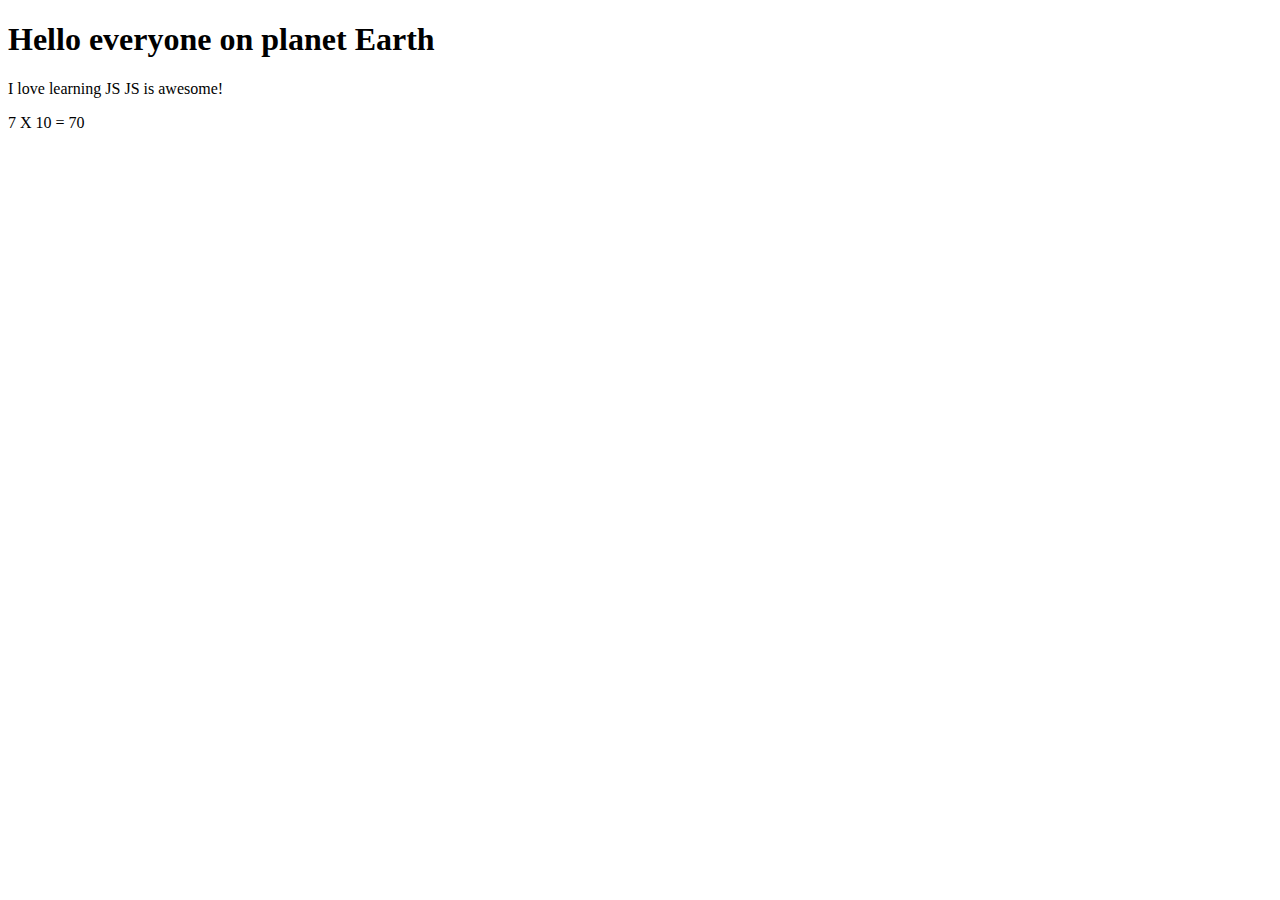
<file: index.html>
<!DOCTYPE HTML>
<html>
    <head>
        <link rel="stylesheet" type="text/css" href="style.css">
    </head>
    <body>
        <h1 id="heading1"></h1>
        <p id="paragraph1"></p>
        <p id="paragraph2"></p>

        <script>
            var text1;
            var text2;
            var text3;

            var numA = 7;
            var numB = 10;

            text1 = "Hello everyone on planet Earth";
            text2 = "I love learning JS";
            text3 = " JS is awesome!";

            document.getElementById("heading1").innerHTML = (text1);
            document.getElementById("paragraph1").innerHTML = (text2 + text3);
            document.getElementById("paragraph2").innerHTML = (numA + " X " + numB + " = " + numA * numB);

        </script>
    </body>
</html>
</file>
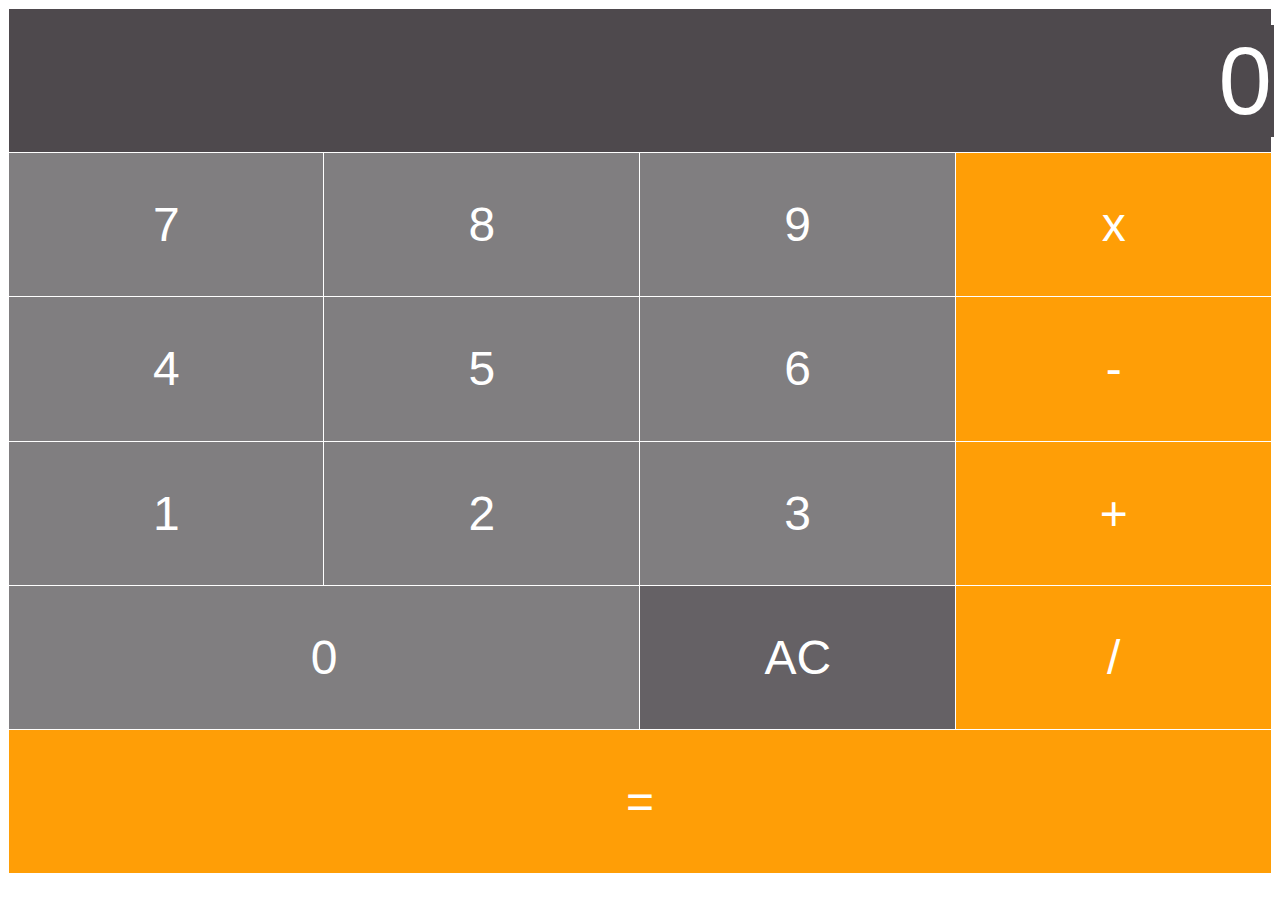
<file: calculator.html>
<!DOCTYPE HTML>
<html>
    <head>
        <link rel="stylesheet" type="text/css" href="style.css">
    </head>
    <body>
        <table border="1">
            <tr>
                <td colspan="4">
                    <input type="text" id="inputBox" value="0"/>
                </td>
            </tr>
            <tr>
                <td class="digitButton" onclick="digitBtnPressed(7)">7</td>
                <td class="digitButton" onclick="digitBtnPressed(8)">8</td>
                <td class="digitButton" onclick="digitBtnPressed(9)">9</td>
                <td class="operatorButton" onclick="operatorBtnPressed('*')">x</td>
            </tr>
            <tr>
                <td class="digitButton" onclick="digitBtnPressed(4)">4</td>
                <td class="digitButton" onclick="digitBtnPressed(5)">5</td>
                <td class="digitButton" onclick="digitBtnPressed(6)">6</td>
                <td class="operatorButton" onclick="operatorBtnPressed('-')">-</td>
            </tr>
            <tr>
                <td class="digitButton" onclick="digitBtnPressed(1)">1</td>
                <td class="digitButton" onclick="digitBtnPressed(2)">2</td>
                <td class="digitButton" onclick="digitBtnPressed(3)">3</td>
                <td class="operatorButton" onclick="operatorBtnPressed('+')">+</td>
            </tr>
            <tr>
                <td class="digitButton" colspan="2" onclick="digitBtnPressed(0)">0</td>

                <td class="ACbutton" onclick="btnACPressed()">AC</td>
                <td class="operatorButton" onclick="operatorBtnPressed('/')">/</td>
            <tr>
                <td class="operatorButton" colspan="4" onclick="equalsBtnPressed()">=</td>
            </tr>    


            </tr>
        </table>

        <script>
            var newLine = true;  //Boolean variable. Determines if the next thing the user type should be on a new line
            var value;
            var currentOperator;

            //Event handler for when any digit button is pressed
            function digitBtnPressed(button){
                if(newLine){
                    document.getElementById("inputBox").value = button;
                    newLine = false;
                } else {
                    var currentValue = document.getElementById("inputBox").value;
                    document.getElementById("inputBox").value = currentValue + button;
                }
             
            }
            //Event handler for when any digit button is pressed
            function btnACPressed(){
                document.getElementById("inputBox").value = 0;
                newLine = true;
            }
            //Event handler for when any digit button is buttons
            function operatorBtnPressed(operator){
                currentOperator = operator;
                value1 = parseInt(document.getElementById("inputBox").value);
                newLine = true;
            }

            //Event handler for equals to button
            function equalsBtnPressed(){
                var value2 = parseInt(document.getElementById("inputBox").value);
                var finalTotal;

                switch(currentOperator){
                    case "+": 
                    finalTotal = value1 + value2
                    break;
                    case "-": 
                    finalTotal = value1 - value2
                    break;
                    case "/": 
                    finalTotal = value1 / value2
                    break;
                    case "*": 
                    finalTotal = value1 * value2
                    break;
                }
                document.getElementById("inputBox").value = finalTotal;

                value = 0;
                newLine = true;
            }
         
          
        </script>
    </body>
</html>
</file>
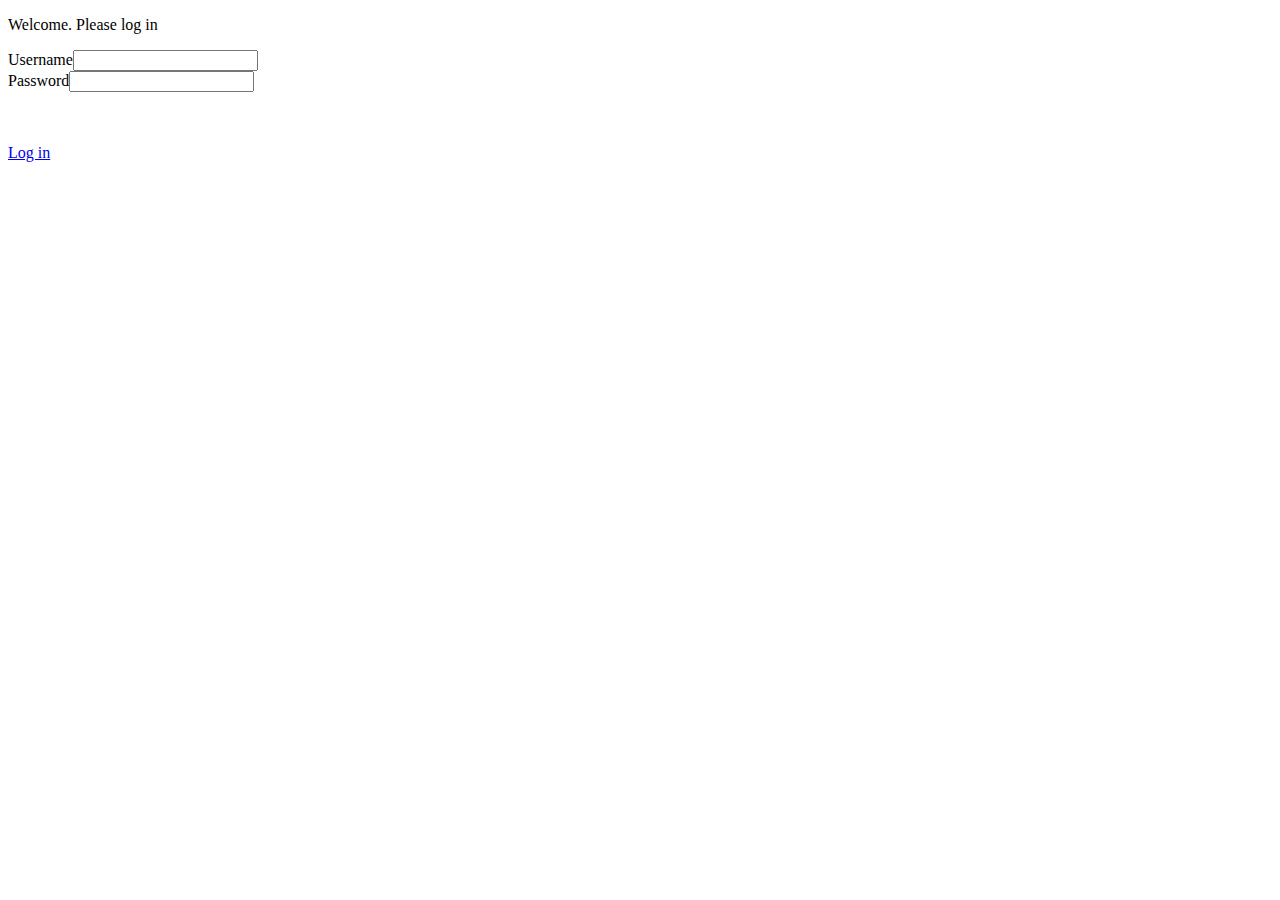
<file: loginform.html>
<!DOCTYPE HTML>
<html>
    <head>
        <link rel="stylesheet" type="text/css" href="style.css">
    </head>
    <body>
        <p>Welcome. Please log in</p>

        <form>
            <label for="usernameInput">Username</label><input type="text" id="usernameInput"/><br/>
            <label for="password">Password</label><input type="password" id="passwordInput"/><br/>
            <p id="message"></p>
            <br/><br/>
            <a href="#" onclick="verifyUser()">Log in</a>
        </form>

        <script>
            
            function verifyUser(){
                var username = document.getElementById("usernameInput").value;
                var password = document.getElementById("passwordInput").value;

                checkUserCreds(username, password);

            }
            function checkUserCreds(username, password){
                var systemUsername = "Bond";
                var systemPassword = "007";

                if(username == systemUsername && password == systemPassword){
                    document.getElementById("message").innerHTML = "correct. loggin you in...";
                } else{
                    document.getElementById("message").innerHTML = "username or password are incorrect";
                }
            }
        </script>
    </body>
</html>
</file>
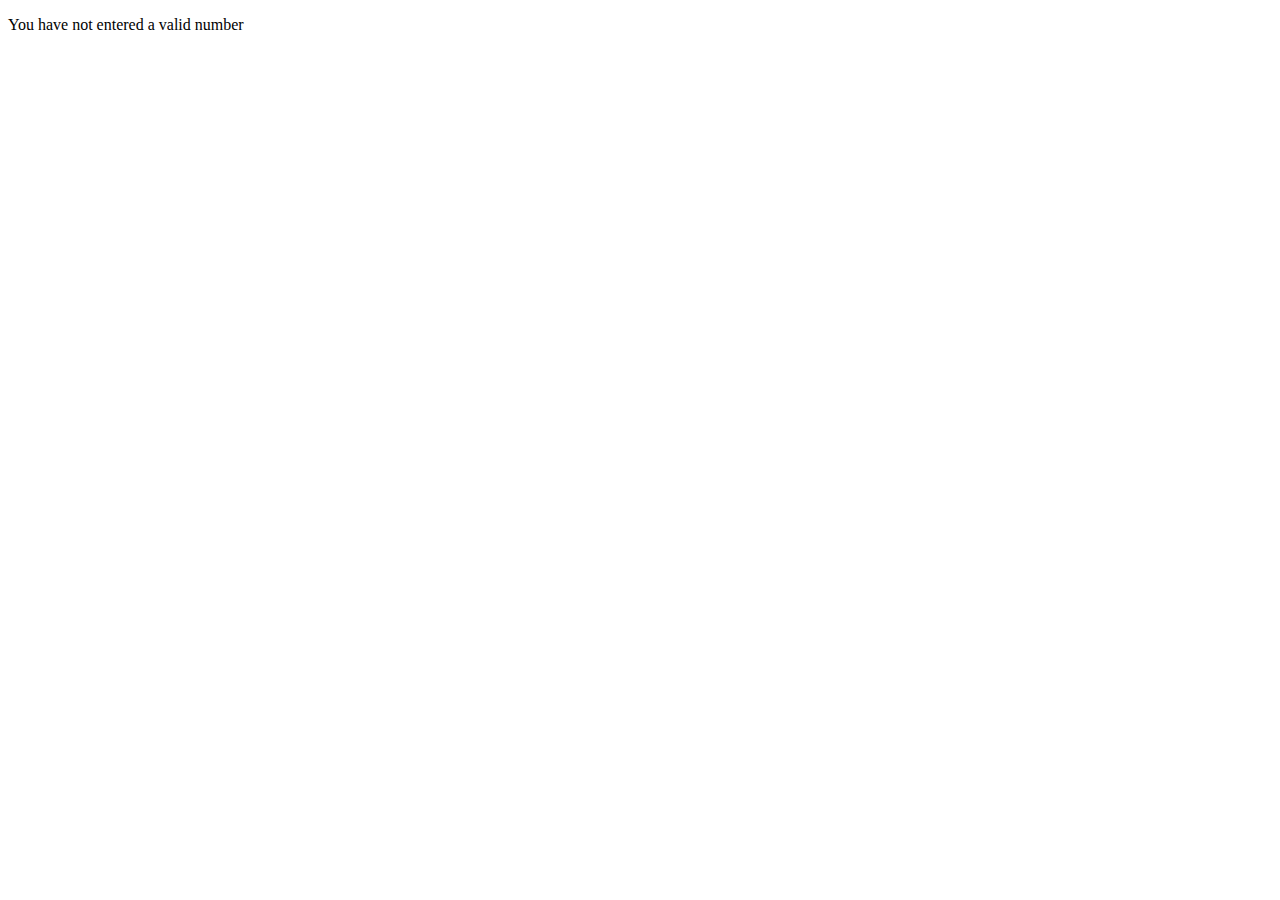
<file: stringsAndNumbers.html>
<!DOCTYPE HTML>
<html>
    <head>
        <link rel="stylesheet" type="text/css" href="style.css">
    </head>
    <body>
        <p id="outputText"></p>

        <script>
            var text1 = "ten";
            var text2 = "2";
            
            var num1 = StringToNumber(text1)
            var num2 = StringToNumber(text2)

            if(isNaN(num1) || isNaN(num2)){
                document.getElementById("outputText").innerHTML = "You have not entered a valid number";
 
            } else{
                document.getElementById("outputText").innerHTML = num1 + num2

            }

            function StringToNumber(text){
                return parseInt(text);
            }

        </script>
    </body>
</html>
</file>
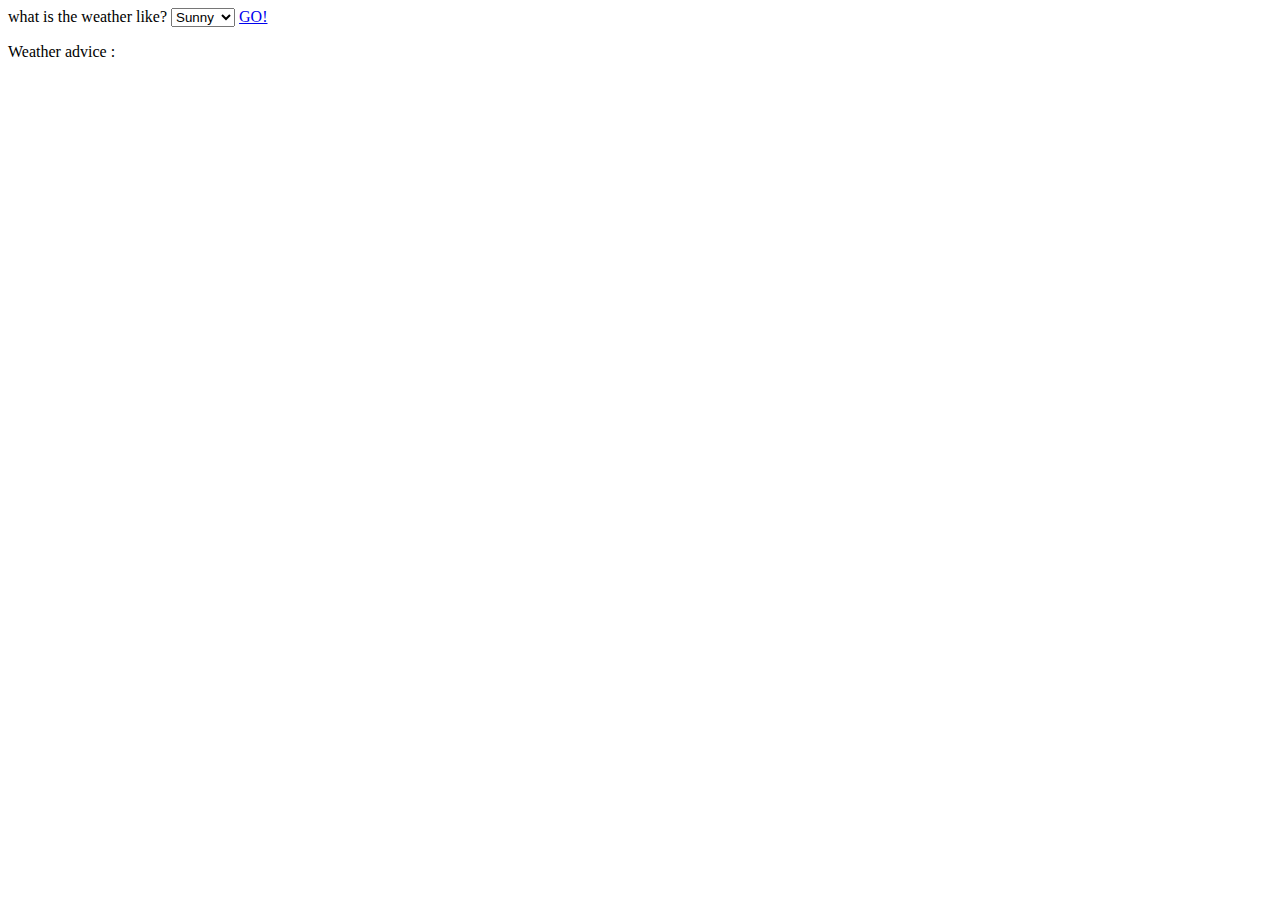
<file: switch.html>
<!DOCTYPE HTML>
<html>
    <head>
        <link rel="stylesheet" type="text/css" href="style.css">
    </head>
    <body>
        <label for="weather">what is the weather like?</label>
        <select id="weather">
            <option value="sunny">Sunny</option>
            <option value="windy">Windy</option>
            <option value="rainy">Rainy</option>
            <option value="snowy">Snowy</option>
            <option value="cloudy">Cloudy</option>
        </select>
        <a href="#" onclick="btnPressed()">GO!</a>
        <p id="outputText">Weather advice :</p>

        <script>
           function btnPressed(){
               var weatherSelected = document.getElementById("weather").value;
               var advice;

               switch(weatherSelected){
                   case "sunny":
                       advice = "Wear your sunglasses";
                       break;
                   case "windy":
                       advice = "Wear a jacket";
                       break;
                   case "rainy":
                       advice = "Wear a rain coat and carry an umbrella";
                       break;
                   case "snowy":
                       advice = "Dress warmly";
                       break;
                   case "cloudy":
                       advice = "Carry a jacket. It might rain";
                       break;   

               }
              document.getElementById("outputText").innerHTML = "Weather advice " + advice;
            }
        </script>
    </body>
</html>
</file>
<file: style.css>
table{
    color: #fff;
    text-align: center;
    border-collapse:collapse;
    font: normal 3em Arial, Helvetica, sans-serif;
}

tr{
    height: 16.02vh;
    background-color: #4e494d;
}

td{
    width: 25vw;
    border: 1px solid;
}
#inputBox{
    background-color: #4e494d;
    text-align: right;
    width: 100%;
    font-size: 2em;
    color: #fff;
    border: 0px;
}

.digitButton{
    background-color: #807e80;
}

.operatorButton{
    background-color: #ff9e06;
}

.ACbutton{
    background-color: #656165;
}
</file>
